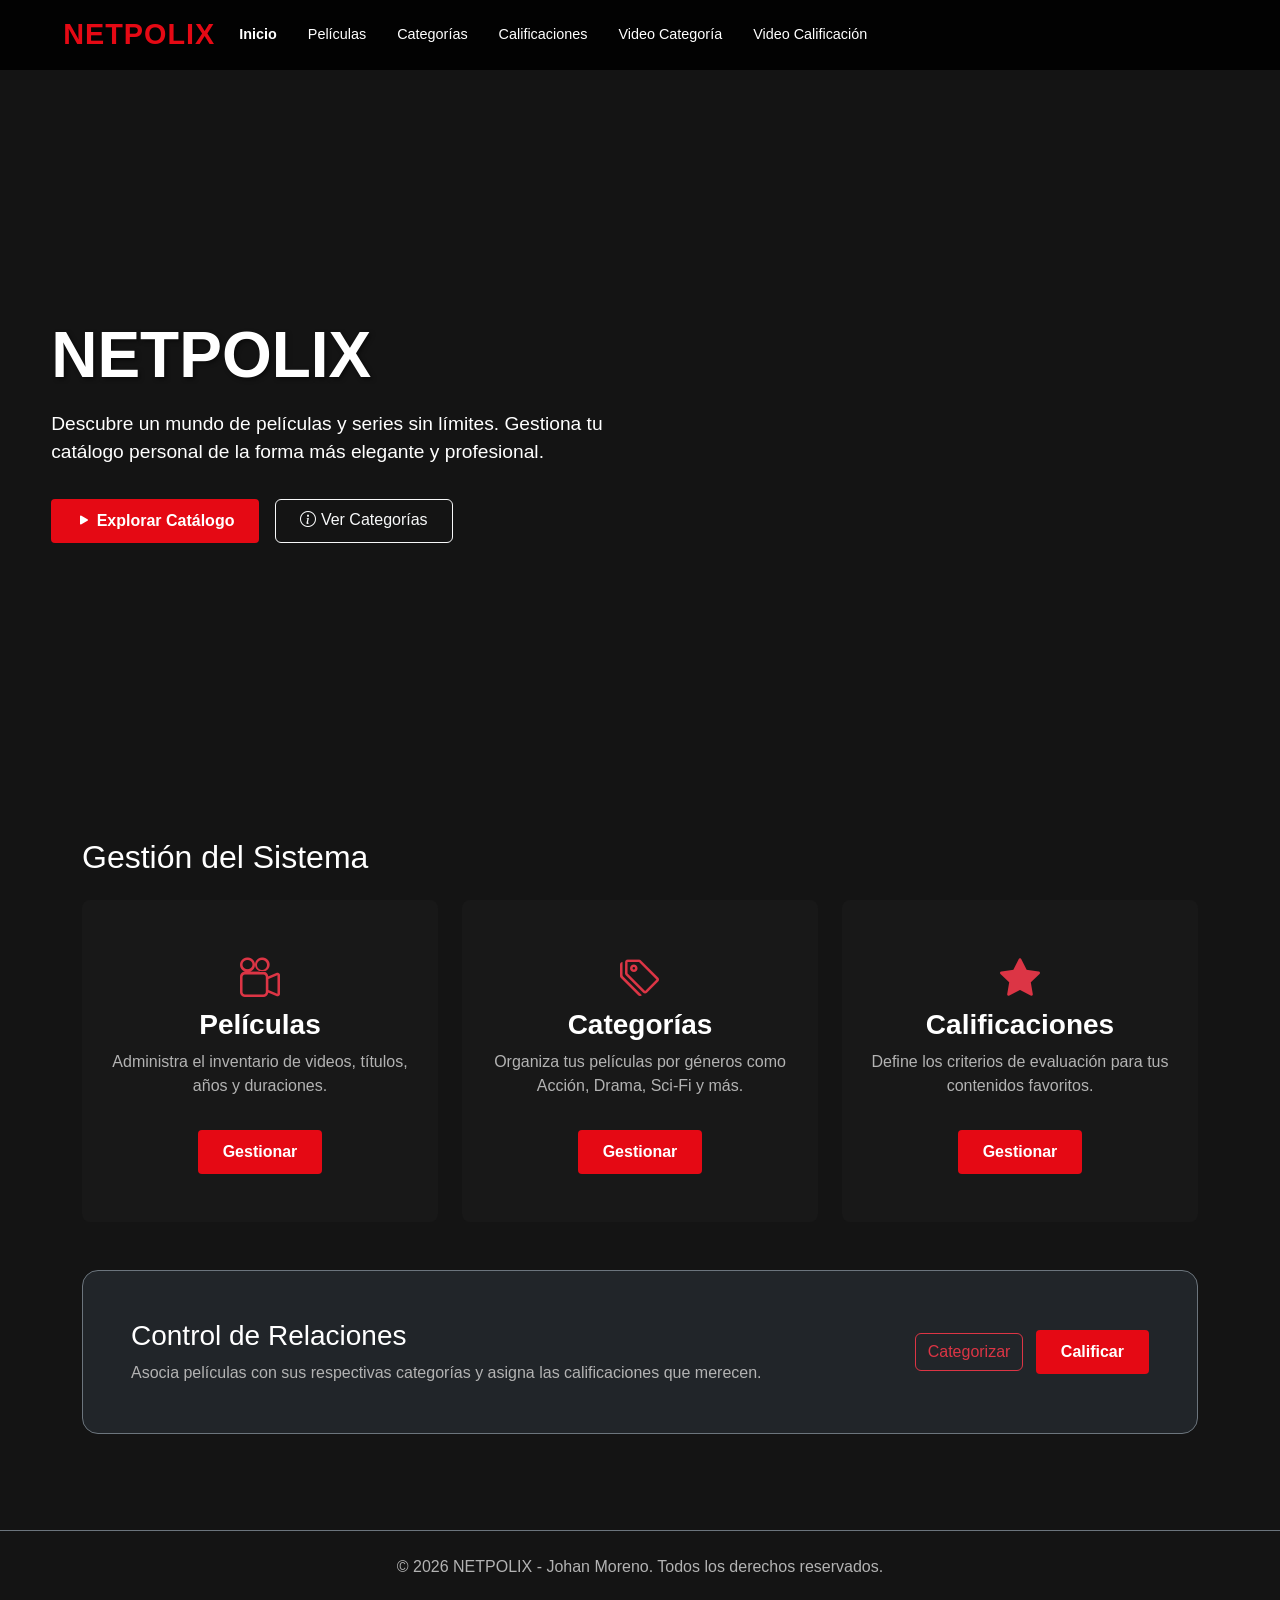
<file: index.html>
<!DOCTYPE html>
<html lang="es">

<head>
    <meta charset="UTF-8">
    <meta name="viewport" content="width=device-width, initial-scale=1.0">
    <title>Netpolix - Inicio</title>

    <!-- Bootstrap CSS -->
    <link href="https://cdn.jsdelivr.net/npm/bootstrap@5.3.7/dist/css/bootstrap.min.css" rel="stylesheet">
    <!-- Bootstrap Icons -->
    <link rel="stylesheet" href="https://cdn.jsdelivr.net/npm/bootstrap-icons@1.13.1/font/bootstrap-icons.min.css">
    <!-- Icono de la página -->
    <link rel="icon" type="image/x-icon" href="screenshots/netpolix.ico">
    <!-- Estilos personalizados -->
    <link rel="stylesheet" href="static/css/styles.css">
</head>

<body>

    <!-- MENÚ DE NAVEGACIÓN PRINCIPAL -->
    <!-- Se usa un estilo fijo en la parte superior con fondo oscuro semitransparente -->
    <nav class="navbar navbar-expand-lg navbar-dark fixed-top">
        <div class="container-fluid">
            <a class="navbar-brand fw-bold" href="index.html">NETPOLIX</a>
            <button class="navbar-toggler" type="button" data-bs-toggle="collapse" data-bs-target="#navbarNav">
                <span class="navbar-toggler-icon"></span>
            </button>
            <div class="collapse navbar-collapse" id="navbarNav">
                <ul class="navbar-nav me-auto mb-2 mb-lg-0">
                    <li class="nav-item"><a class="nav-link active" href="index.html">Inicio</a></li>
                    <li class="nav-item"><a class="nav-link" href="video.html">Películas</a></li>
                    <li class="nav-item"><a class="nav-link" href="categorias.html">Categorías</a></li>
                    <li class="nav-item"><a class="nav-link" href="calificaciones.html">Calificaciones</a></li>
                    <li class="nav-item"><a class="nav-link" href="videoCategoria.html">Video Categoría</a></li>
                    <li class="nav-item"><a class="nav-link" href="videoCalificacion.html">Video Calificación</a></li>
                </ul>
            </div>
        </div>
    </nav>

    <!-- SECCIÓN HERO (PORTADA) -->
    <!-- Esta sección da la bienvenida al usuario con un diseño impactante -->
    <header class="hero">
        <div class="hero-content">
            <h1>NETPOLIX</h1>
            <p>Descubre un mundo de películas y series sin límites. Gestiona tu catálogo personal de la forma más
                elegante y profesional.</p>
            <div class="d-flex gap-3">
                <a href="video.html" class="btn btn-netflix">
                    <i class="bi bi-play-fill"></i> Explorar Catálogo
                </a>
                <a href="categorias.html" class="btn btn-outline-light px-4 py-2">
                    <i class="bi bi-info-circle"></i> Ver Categorías
                </a>
            </div>
        </div>
    </header>

    <!-- SECCIONES DE ACCESO RÁPIDO -->
    <main class="container py-5">
        <h2 class="mb-4">Gestión del Sistema</h2>

        <div class="row g-4">
            <!-- Tarjeta de Videos -->
            <div class="col-md-4">
                <div class="card h-100">
                    <div class="card-body text-center py-5">
                        <i class="bi bi-camera-reels fs-1 text-danger mb-3"></i>
                        <h3 class="card-title">Películas</h3>
                        <p class="card-text text-muted">Administra el inventario de videos, títulos, años y duraciones.
                        </p>
                        <a href="video.html" class="btn btn-netflix mt-3">Gestionar</a>
                    </div>
                </div>
            </div>

            <!-- Tarjeta de Categorías -->
            <div class="col-md-4">
                <div class="card h-100">
                    <div class="card-body text-center py-5">
                        <i class="bi bi-tags fs-1 text-danger mb-3"></i>
                        <h3 class="card-title">Categorías</h3>
                        <p class="card-text text-muted">Organiza tus películas por géneros como Acción, Drama, Sci-Fi y
                            más.</p>
                        <a href="categorias.html" class="btn btn-netflix mt-3">Gestionar</a>
                    </div>
                </div>
            </div>

            <!-- Tarjeta de Calificaciones -->
            <div class="col-md-4">
                <div class="card h-100">
                    <div class="card-body text-center py-5">
                        <i class="bi bi-star-fill fs-1 text-danger mb-3"></i>
                        <h3 class="card-title">Calificaciones</h3>
                        <p class="card-text text-muted">Define los criterios de evaluación para tus contenidos
                            favoritos.</p>
                        <a href="calificaciones.html" class="btn btn-netflix mt-3">Gestionar</a>
                    </div>
                </div>
            </div>
        </div>

        <!-- SECCIÓN DE RELACIONES -->
        <div class="mt-5 p-5 rounded-4 bg-dark border border-secondary">
            <div class="row align-items-center">
                <div class="col-md-8">
                    <h3>Control de Relaciones</h3>
                    <p class="text-muted mb-0">Asocia películas con sus respectivas categorías y asigna las
                        calificaciones que merecen.</p>
                </div>
                <div class="col-md-4 text-md-end mt-3 mt-md-0">
                    <a href="videoCategoria.html" class="btn btn-outline-danger me-2">Categorizar</a>
                    <a href="videoCalificacion.html" class="btn btn-netflix">Calificar</a>
                </div>
            </div>
        </div>
    </main>

    <!-- PIE DE PÁGINA -->
    <footer class="py-4 mt-5 border-top border-secondary text-center text-muted">
        <p>&copy; <span id="year"></span> NETPOLIX - Johan Moreno. Todos los derechos reservados.</p>
    </footer>

    <script>
        document.getElementById('year').textContent = new Date().getFullYear();
    </script>

    <!-- Bootstrap Bundle with Popper -->
    <script src="https://cdn.jsdelivr.net/npm/bootstrap@5.3.7/dist/js/bootstrap.bundle.min.js"></script>
</body>

</html>
</file>
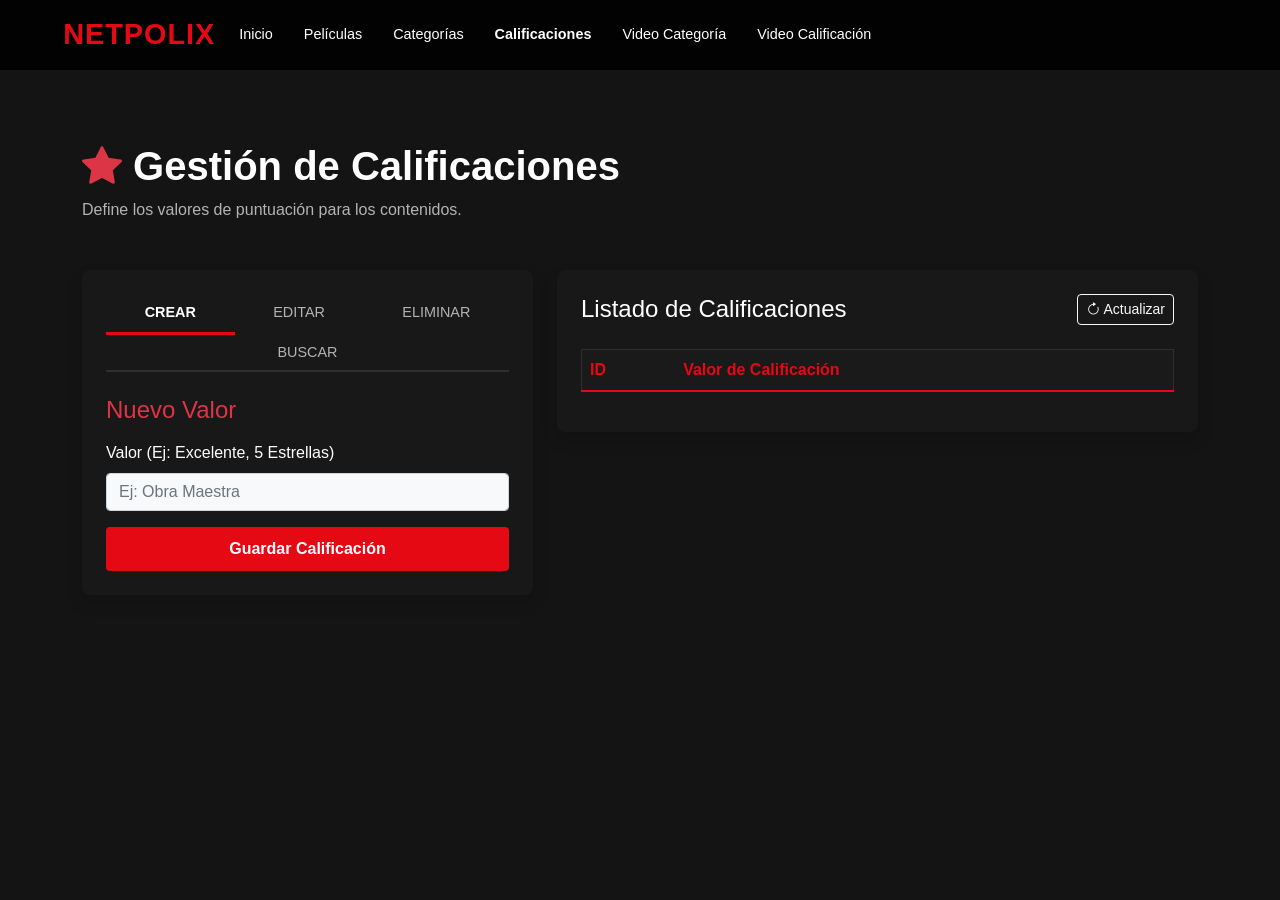
<file: calificaciones.html>
<!DOCTYPE html>
<html lang="es">

<head>
    <meta charset="UTF-8">
    <meta name="viewport" content="width=device-width, initial-scale=1.0">
    <title>Netpolix - Gestión de Calificaciones</title>

    <link href="https://cdn.jsdelivr.net/npm/bootstrap@5.3.7/dist/css/bootstrap.min.css" rel="stylesheet">
    <link rel="stylesheet" href="https://cdn.jsdelivr.net/npm/bootstrap-icons@1.13.1/font/bootstrap-icons.min.css">
    <link rel="icon" type="image/x-icon" href="screenshots/netpolix.ico">
    <link rel="stylesheet" href="static/css/styles.css">
</head>

<body>

    <!-- BARRA DE NAVEGACIÓN -->
    <nav class="navbar navbar-expand-lg navbar-dark fixed-top">
        <div class="container-fluid">
            <a class="navbar-brand fw-bold" href="index.html">NETPOLIX</a>
            <button class="navbar-toggler" type="button" data-bs-toggle="collapse" data-bs-target="#navbarNav">
                <span class="navbar-toggler-icon"></span>
            </button>
            <div class="collapse navbar-collapse" id="navbarNav">
                <ul class="navbar-nav me-auto mb-2 mb-lg-0">
                    <li class="nav-item"><a class="nav-link" href="index.html">Inicio</a></li>
                    <li class="nav-item"><a class="nav-link" href="video.html">Películas</a></li>
                    <li class="nav-item"><a class="nav-link" href="categorias.html">Categorías</a></li>
                    <li class="nav-item"><a class="nav-link active" href="calificaciones.html">Calificaciones</a></li>
                    <li class="nav-item"><a class="nav-link" href="videoCategoria.html">Video Categoría</a></li>
                    <li class="nav-item"><a class="nav-link" href="videoCalificacion.html">Video Calificación</a></li>
                </ul>
            </div>
        </div>
    </nav>

    <div class="container py-5 mt-4">

        <div class="mb-5">
            <h1 class="fw-bold text-white">
                <i class="bi bi-star-fill text-danger"></i>
                Gestión de Calificaciones
            </h1>
            <p class="text-muted">Define los valores de puntuación para los contenidos.</p>
        </div>

        <div class="row">
            <div class="col-md-5">
                <div class="card shadow border-0">
                    <div class="card-body p-4">
                        
                        <ul class="nav nav-tabs mb-4 d-flex" id="tabsCalificaciones">
                            <li class="nav-item flex-fill"><button class="nav-link active w-100" data-bs-toggle="tab" data-bs-target="#crear">CREAR</button></li>
                            <li class="nav-item flex-fill"><button class="nav-link w-100" data-bs-toggle="tab" data-bs-target="#editar">EDITAR</button></li>
                            <li class="nav-item flex-fill"><button class="nav-link w-100" data-bs-toggle="tab" data-bs-target="#eliminar">ELIMINAR</button></li>
                            <li class="nav-item flex-fill"><button class="nav-link w-100" data-bs-toggle="tab" data-bs-target="#buscar">BUSCAR</button></li>
                        </ul>

                        <div class="tab-content mt-3">
                            <div class="tab-pane fade show active" id="crear">
                                <h4 class="mb-3 text-danger">Nuevo Valor</h4>
                                <form id="formCalificacion">
                                    <div class="mb-3">
                                        <label class="form-label">Valor (Ej: Excelente, 5 Estrellas)</label>
                                        <input type="text" id="valor" class="form-control" placeholder="Ej: Obra Maestra" required>
                                    </div>
                                    <button class="btn btn-netflix w-100">Guardar Calificación</button>
                                </form>
                            </div>

                            <div class="tab-pane fade" id="editar">
                                <h4 class="mb-3 text-warning">Editar Valor</h4>
                                <form id="formEditarCalificacion">
                                    <div class="mb-3">
                                        <label class="form-label">ID</label>
                                        <input type="number" id="editar_id" class="form-control" placeholder="Ej: 1" required>
                                    </div>
                                    <div class="mb-3">
                                        <label class="form-label">Nuevo Valor</label>
                                        <input type="text" id="editar_valor" class="form-control" placeholder="Ej: 5 Estrellas (Excelente)" required>
                                    </div>
                                    <button class="btn btn-warning w-100 py-2 text-dark fw-bold">Actualizar</button>
                                </form>
                            </div>

                            <div class="tab-pane fade" id="eliminar">
                                <h4 class="mb-3 text-danger">Borrar Registro</h4>
                                <form id="formEliminarCalificacion">
                                    <div class="mb-3">
                                        <label class="form-label">ID de la calificación</label>
                                        <input type="number" id="eliminar_id" class="form-control" placeholder="Ej: 4" required>
                                    </div>
                                    <button class="btn btn-danger w-100">Eliminar</button>
                                </form>
                            </div>

                            <div class="tab-pane fade" id="buscar">
                                <h4 class="mb-3">Buscador</h4>
                                <div class="mb-3">
                                    <input type="text" id="inputBuscar" class="form-control" placeholder="Buscar valor..." onkeyup="buscarCalificaciones()">
                                </div>
                            </div>
                        </div>
                    </div>
                </div>
            </div>

            <div class="col-md-7 mt-4 mt-md-0">
                <div class="card shadow border-0">
                    <div class="card-body p-4">
                        <div class="d-flex justify-content-between align-items-center mb-4">
                            <h4 class="mb-0 text-white">Listado de Calificaciones</h4>
                            <button class="btn btn-outline-light btn-sm" onclick="obtenerCalificaciones()">
                                <i class="bi bi-arrow-clockwise"></i> Actualizar
                            </button>
                        </div>

                        <div class="table-responsive">
                            <table class="table table-hover align-middle">
                                <thead>
                                    <tr>
                                        <th>ID</th>
                                        <th>Valor de Calificación</th>
                                    </tr>
                                </thead>
                                <tbody id="tablaCalificaciones">
                                    <!-- Cargado por JS -->
                                </tbody>
                            </table>
                        </div>
                    </div>
                </div>
            </div>
        </div>
    </div>

    <script src="static/js/calificaciones.js"></script>
    <script src="https://cdn.jsdelivr.net/npm/bootstrap@5.3.7/dist/js/bootstrap.bundle.min.js"></script>
</body>

</html>
</file>
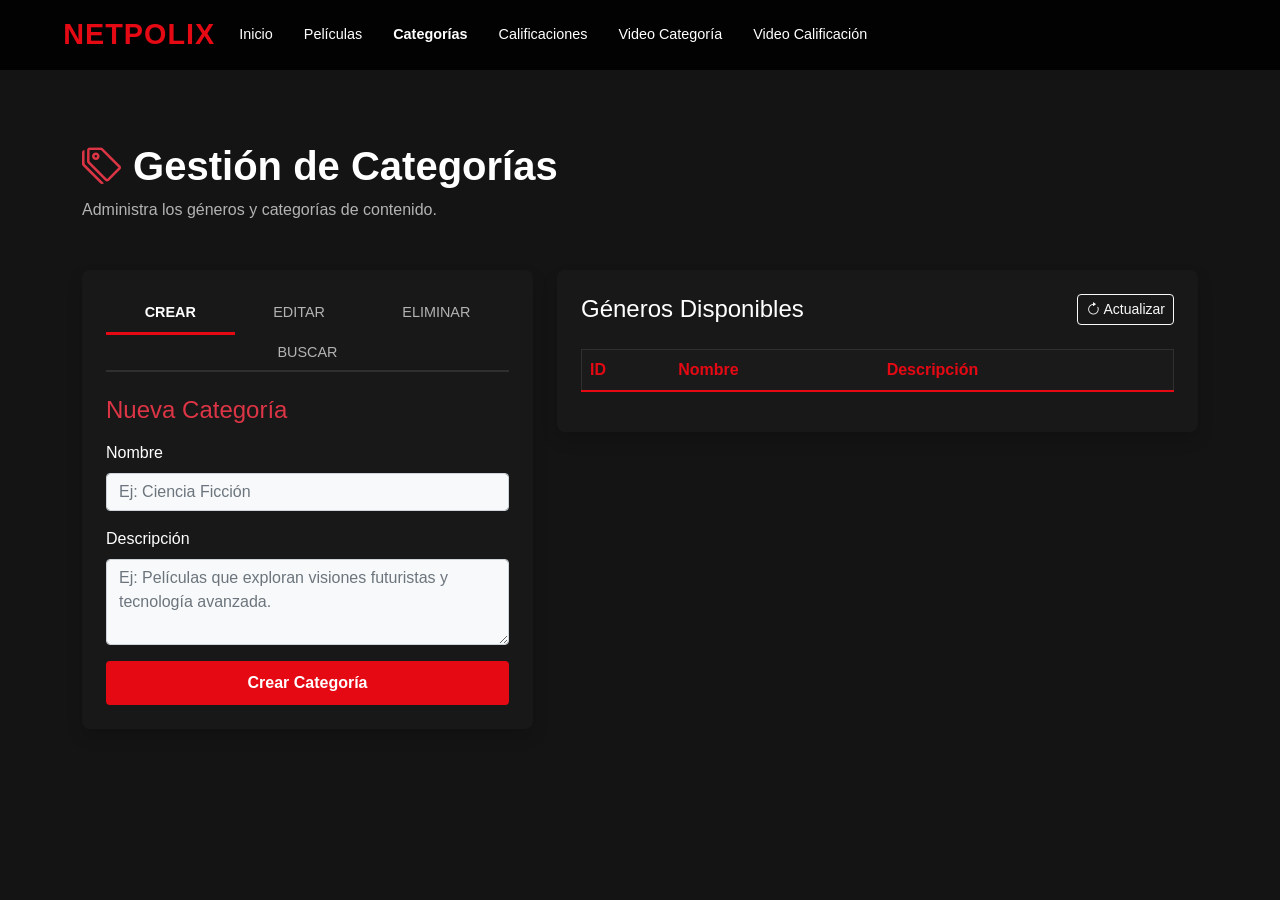
<file: categorias.html>
<!DOCTYPE html>
<html lang="es">

<head>
    <meta charset="UTF-8">
    <meta name="viewport" content="width=device-width, initial-scale=1.0">
    <title>Netpolix - Gestión de Categorías</title>

    <!-- Bootstrap CSS -->
    <link href="https://cdn.jsdelivr.net/npm/bootstrap@5.3.7/dist/css/bootstrap.min.css" rel="stylesheet">
    <!-- Bootstrap Icons -->
    <link rel="stylesheet" href="https://cdn.jsdelivr.net/npm/bootstrap-icons@1.13.1/font/bootstrap-icons.min.css">
    <!-- Icono -->
    <link rel="icon" type="image/x-icon" href="screenshots/netpolix.ico">
    <!-- CSS Estilo Netflix -->
    <link rel="stylesheet" href="static/css/styles.css">
</head>

<body>

    <!-- BARRA DE NAVEGACIÓN -->
    <nav class="navbar navbar-expand-lg navbar-dark fixed-top">
        <div class="container-fluid">
            <a class="navbar-brand fw-bold" href="index.html">NETPOLIX</a>
            <button class="navbar-toggler" type="button" data-bs-toggle="collapse" data-bs-target="#navbarNav">
                <span class="navbar-toggler-icon"></span>
            </button>
            <div class="collapse navbar-collapse" id="navbarNav">
                <ul class="navbar-nav me-auto mb-2 mb-lg-0">
                    <li class="nav-item"><a class="nav-link" href="index.html">Inicio</a></li>
                    <li class="nav-item"><a class="nav-link" href="video.html">Películas</a></li>
                    <li class="nav-item"><a class="nav-link active" href="categorias.html">Categorías</a></li>
                    <li class="nav-item"><a class="nav-link" href="calificaciones.html">Calificaciones</a></li>
                    <li class="nav-item"><a class="nav-link" href="videoCategoria.html">Video Categoría</a></li>
                    <li class="nav-item"><a class="nav-link" href="videoCalificacion.html">Video Calificación</a></li>
                </ul>
            </div>
        </div>
    </nav>

    <div class="container py-5 mt-4">

        <!-- TÍTULO -->
        <div class="mb-5">
            <h1 class="fw-bold text-white">
                <i class="bi bi-tags text-danger"></i>
                Gestión de Categorías
            </h1>
            <p class="text-muted">Administra los géneros y categorías de contenido.</p>
        </div>

        <div class="row">
            <!-- PANEL DE CONTROL (Izquierda) -->
            <div class="col-md-5">
                <div class="card shadow border-0">
                    <div class="card-body p-4">
                        
                        <ul class="nav nav-tabs mb-4 d-flex" id="tabsCategorias">
                            <li class="nav-item flex-fill"><button class="nav-link active w-100" data-bs-toggle="tab" data-bs-target="#crear">CREAR</button></li>
                            <li class="nav-item flex-fill"><button class="nav-link w-100" data-bs-toggle="tab" data-bs-target="#editar">EDITAR</button></li>
                            <li class="nav-item flex-fill"><button class="nav-link w-100" data-bs-toggle="tab" data-bs-target="#eliminar">ELIMINAR</button></li>
                            <li class="nav-item flex-fill"><button class="nav-link w-100" data-bs-toggle="tab" data-bs-target="#buscar">BUSCAR</button></li>
                        </ul>

                        <div class="tab-content mt-3">
                            <!-- CREAR -->
                            <div class="tab-pane fade show active" id="crear">
                                <h4 class="mb-3 text-danger">Nueva Categoría</h4>
                                <form id="formCategoria">
                                    <div class="mb-3">
                                        <label class="form-label">Nombre</label>
                                        <input type="text" id="nombre" class="form-control" placeholder="Ej: Ciencia Ficción" required>
                                    </div>
                                    <div class="mb-3">
                                        <label class="form-label">Descripción</label>
                                        <textarea id="descripcion" class="form-control" rows="3" placeholder="Ej: Películas que exploran visiones futuristas y tecnología avanzada." required></textarea>
                                    </div>
                                    <button class="btn btn-netflix w-100">Crear Categoría</button>
                                </form>
                            </div>

                            <!-- EDITAR -->
                            <div class="tab-pane fade" id="editar">
                                <h4 class="mb-3 text-warning">Modificar Categoría</h4>
                                <form id="formEditarCategoria">
                                    <div class="mb-3">
                                        <label class="form-label">ID</label>
                                        <input type="number" id="editar_id" class="form-control" placeholder="Ej: 2" required>
                                    </div>
                                    <div class="mb-3">
                                        <label class="form-label">Nuevo Nombre</label>
                                        <input type="text" id="editar_nombre" class="form-control" placeholder="Ej: Acción y Suspenso" required>
                                    </div>
                                    <div class="mb-3">
                                        <label class="form-label">Nueva Descripción</label>
                                        <textarea id="editar_descripcion" class="form-control" rows="3" placeholder="Ej: Películas con alto contenido de adrenalina..." required></textarea>
                                    </div>
                                    <button class="btn btn-warning w-100 py-2 text-dark fw-bold">Actualizar</button>
                                </form>
                            </div>

                            <!-- ELIMINAR -->
                            <div class="tab-pane fade" id="eliminar">
                                <h4 class="mb-3 text-danger">Borrar Categoría</h4>
                                <form id="formEliminarCategoria">
                                    <div class="mb-3">
                                        <label class="form-label">ID de la categoría</label>
                                        <input type="number" id="eliminar_id" class="form-control" placeholder="Ej: 3" required>
                                    </div>
                                    <button class="btn btn-danger w-100">Eliminar Registro</button>
                                </form>
                            </div>

                            <!-- BUSCAR -->
                            <div class="tab-pane fade" id="buscar">
                                <h4 class="mb-3">Filtro Rápido</h4>
                                <div class="mb-3">
                                    <input type="text" id="inputBuscar" class="form-control" placeholder="Nombre de categoría..." onkeyup="buscarCategorias()">
                                </div>
                            </div>
                        </div>
                    </div>
                </div>
            </div>

            <!-- TABLA (Derecha) -->
            <div class="col-md-7 mt-4 mt-md-0">
                <div class="card shadow border-0">
                    <div class="card-body p-4">
                        <div class="d-flex justify-content-between align-items-center mb-4">
                            <h4 class="mb-0 text-white">Géneros Disponibles</h4>
                            <button class="btn btn-outline-light btn-sm" onclick="obtenerCategorias()">
                                <i class="bi bi-arrow-clockwise"></i> Actualizar
                            </button>
                        </div>

                        <div class="table-responsive">
                            <table class="table table-hover align-middle">
                                <thead>
                                    <tr>
                                        <th>ID</th>
                                        <th>Nombre</th>
                                        <th>Descripción</th>
                                    </tr>
                                </thead>
                                <tbody id="tablaCategorias">
                                    <!-- Cargado por JS -->
                                </tbody>
                            </table>
                        </div>
                    </div>
                </div>
            </div>
        </div>
    </div>

    <script src="static/js/categorias.js"></script>
    <script src="https://cdn.jsdelivr.net/npm/bootstrap@5.3.7/dist/js/bootstrap.bundle.min.js"></script>
</body>

</html>
</file>
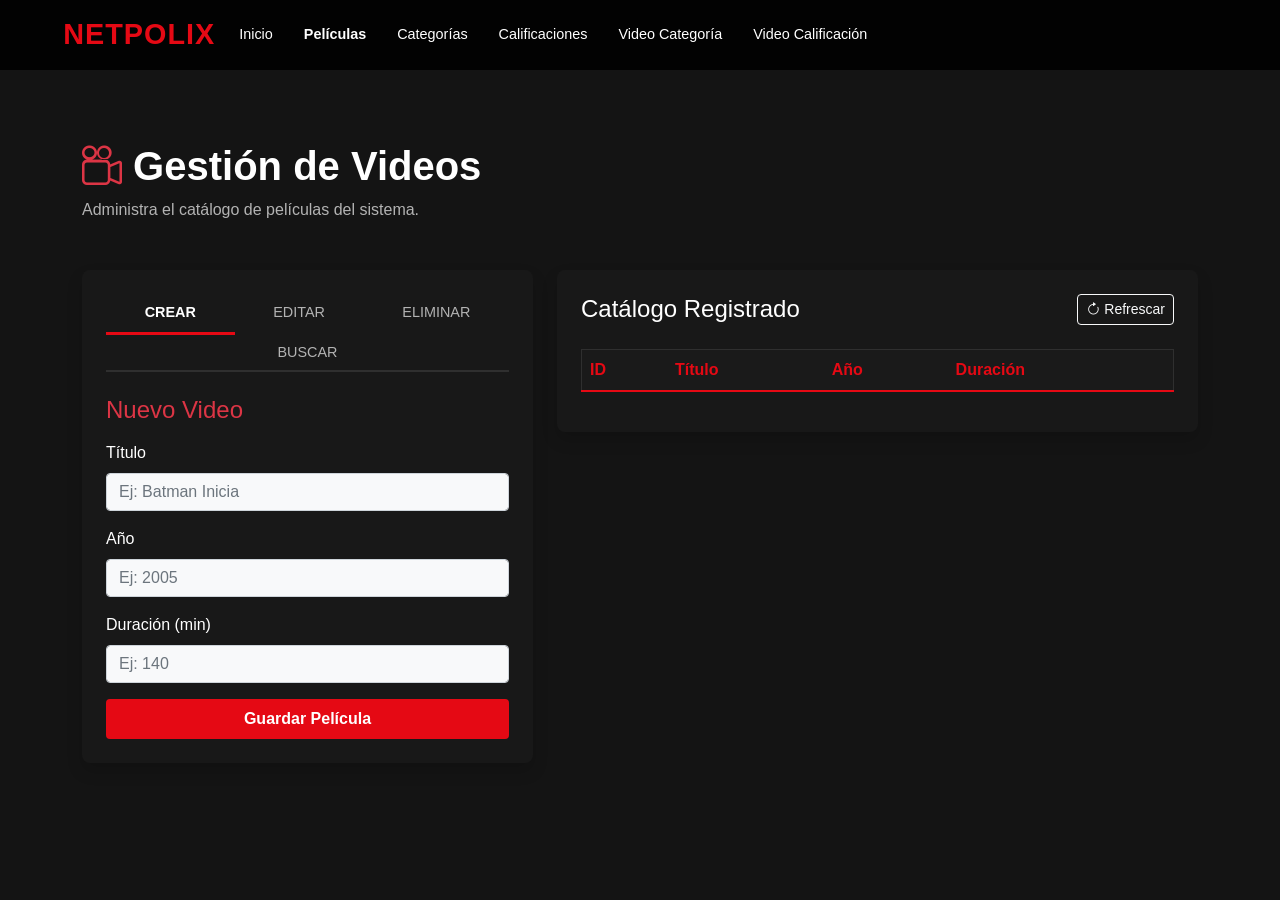
<file: video.html>
<!DOCTYPE html>
<html lang="es">

<head>
    <meta charset="UTF-8">
    <meta name="viewport" content="width=device-width, initial-scale=1.0">
    <title>Netpolix - Gestión de Videos</title>

    <!-- Bootstrap CSS -->
    <link href="https://cdn.jsdelivr.net/npm/bootstrap@5.3.7/dist/css/bootstrap.min.css" rel="stylesheet">
    <!-- Bootstrap Icons -->
    <link rel="stylesheet" href="https://cdn.jsdelivr.net/npm/bootstrap-icons@1.13.1/font/bootstrap-icons.min.css">
    <!-- Icono -->
    <link rel="icon" type="image/x-icon" href="screenshots/netpolix.ico">
    <!-- CSS Personalizado con estilo Netflix -->
    <link rel="stylesheet" href="static/css/styles.css">
</head>

<body>

    <!-- BARRA DE NAVEGACIÓN -->
    <nav class="navbar navbar-expand-lg navbar-dark fixed-top">
        <div class="container-fluid">
            <a class="navbar-brand fw-bold" href="index.html">NETPOLIX</a>
            <button class="navbar-toggler" type="button" data-bs-toggle="collapse" data-bs-target="#navbarNav">
                <span class="navbar-toggler-icon"></span>
            </button>
            <div class="collapse navbar-collapse" id="navbarNav">
                <ul class="navbar-nav me-auto mb-2 mb-lg-0">
                    <li class="nav-item"><a class="nav-link" href="index.html">Inicio</a></li>
                    <li class="nav-item"><a class="nav-link active" href="video.html">Películas</a></li>
                    <li class="nav-item"><a class="nav-link" href="categorias.html">Categorías</a></li>
                    <li class="nav-item"><a class="nav-link" href="calificaciones.html">Calificaciones</a></li>
                    <li class="nav-item"><a class="nav-link" href="videoCategoria.html">Video Categoría</a></li>
                    <li class="nav-item"><a class="nav-link" href="videoCalificacion.html">Video Calificación</a></li>
                </ul>
            </div>
        </div>
    </nav>

    <div class="container py-5 mt-4">

        <!-- TÍTULO DE LA SECCIÓN -->
        <div class="mb-5">
            <h1 class="fw-bold text-white">
                <i class="bi bi-camera-reels text-danger"></i>
                Gestión de Videos
            </h1>
            <p class="text-muted">Administra el catálogo de películas del sistema.</p>
        </div>

        <div class="row">
            <!-- PANEL DE OPERACIONES (Izquierda) -->
            <div class="col-md-5">
                <div class="card shadow border-0">
                    <div class="card-body p-4">
                        
                        <!-- Pestañas de Navegación del Formulario -->
                        <ul class="nav nav-tabs mb-4 d-flex" id="tabsOperaciones">
                            <li class="nav-item flex-fill"><button class="nav-link active w-100" data-bs-toggle="tab" data-bs-target="#crear">CREAR</button></li>
                            <li class="nav-item flex-fill"><button class="nav-link w-100" data-bs-toggle="tab" data-bs-target="#editar">EDITAR</button></li>
                            <li class="nav-item flex-fill"><button class="nav-link w-100" data-bs-toggle="tab" data-bs-target="#eliminar">ELIMINAR</button></li>
                            <li class="nav-item flex-fill"><button class="nav-link w-100" data-bs-toggle="tab" data-bs-target="#buscar">BUSCAR</button></li>
                        </ul>

                        <div class="tab-content mt-3">
                            <!-- Formulario para CREAR -->
                            <div class="tab-pane fade show active" id="crear">
                                <h4 class="mb-3 text-danger">Nuevo Video</h4>
                                <form id="formCategoria"> <!-- Mantengo ID original para no romper JS -->
                                    <div class="mb-3">
                                        <label class="form-label">Título</label>
                                        <input type="text" id="titulo" class="form-control" placeholder="Ej: Batman Inicia" required>
                                    </div>
                                    <div class="mb-3">
                                        <label class="form-label">Año</label>
                                        <input type="number" id="anio" class="form-control" placeholder="Ej: 2005" required>
                                    </div>
                                    <div class="mb-3">
                                        <label class="form-label">Duración (min)</label>
                                        <input type="number" id="duracion" class="form-control" placeholder="Ej: 140" required>
                                    </div>
                                    <button class="btn btn-netflix w-100 py-2">Guardar Película</button>
                                </form>
                            </div>

                            <!-- Formulario para EDITAR -->
                            <div class="tab-pane fade" id="editar">
                                <h4 class="mb-3 text-warning">Editar Película</h4>
                                <form id="formEditarVideo">
                                    <div class="mb-3">
                                        <label class="form-label">ID del Video</label>
                                        <input type="number" id="editar_id" class="form-control" placeholder="Ej: 1" required>
                                    </div>
                                    <div class="mb-3">
                                        <label class="form-label">Nuevo Título</label>
                                        <input type="text" id="editar_titulo" class="form-control" placeholder="Ej: Batman: El Caballero de la Noche" required>
                                    </div>
                                    <div class="mb-3">
                                        <label class="form-label">Año</label>
                                        <input type="number" id="editar_anio" class="form-control" placeholder="Ej: 2008" required>
                                    </div>
                                    <div class="mb-3">
                                        <label class="form-label">Duración</label>
                                        <input type="number" id="editar_duracion" class="form-control" placeholder="Ej: 152" required>
                                    </div>
                                    <button class="btn btn-warning w-100 py-2 text-dark fw-bold">Actualizar</button>
                                </form>
                            </div>

                            <!-- Formulario para ELIMINAR -->
                            <div class="tab-pane fade" id="eliminar">
                                <h4 class="mb-3 text-danger">Eliminar Registro</h4>
                                <form id="formEliminarVideo">
                                    <div class="mb-3">
                                        <label class="form-label">ID del Video a eliminar</label>
                                        <input type="number" id="eliminar_id" class="form-control" placeholder="Ej: 5" required>
                                    </div>
                                    <button class="btn btn-danger w-100 py-2">Eliminar Definitivamente</button>
                                </form>
                            </div>

                            <!-- Herramienta de BUSCAR -->
                            <div class="tab-pane fade" id="buscar">
                                <h4 class="mb-3">Filtrar Catálogo</h4>
                                <div class="mb-3">
                                    <input type="text" id="inputBuscar" class="form-control" placeholder="Escribe título o año..." onkeyup="buscarVideos()">
                                </div>
                            </div>
                        </div>
                    </div>
                </div>
            </div>

            <!-- TABLA DE RESULTADOS (Derecha) -->
            <div class="col-md-7 mt-4 mt-md-0">
                <div class="card shadow border-0">
                    <div class="card-body p-4">
                        <div class="d-flex justify-content-between align-items-center mb-4">
                            <h4 class="mb-0 text-white">Catálogo Registrado</h4>
                            <button class="btn btn-outline-light btn-sm" onclick="obtenerVideos()">
                                <i class="bi bi-arrow-clockwise"></i> Refrescar
                            </button>
                        </div>

                        <div class="table-responsive">
                            <table class="table table-hover align-middle">
                                <thead>
                                    <tr>
                                        <th>ID</th>
                                        <th>Título</th>
                                        <th>Año</th>
                                        <th>Duración</th>
                                    </tr>
                                </thead>
                                <tbody id="tablaVideos">
                                    <!-- Cargado por JS -->
                                </tbody>
                            </table>
                        </div>
                    </div>
                </div>
            </div>
        </div>
    </div>

    <!-- Scripts de Lógica -->
    <script src="static/js/video.js"></script>
    <script src="https://cdn.jsdelivr.net/npm/bootstrap@5.3.7/dist/js/bootstrap.bundle.min.js"></script>

</body>

</html>
</file>
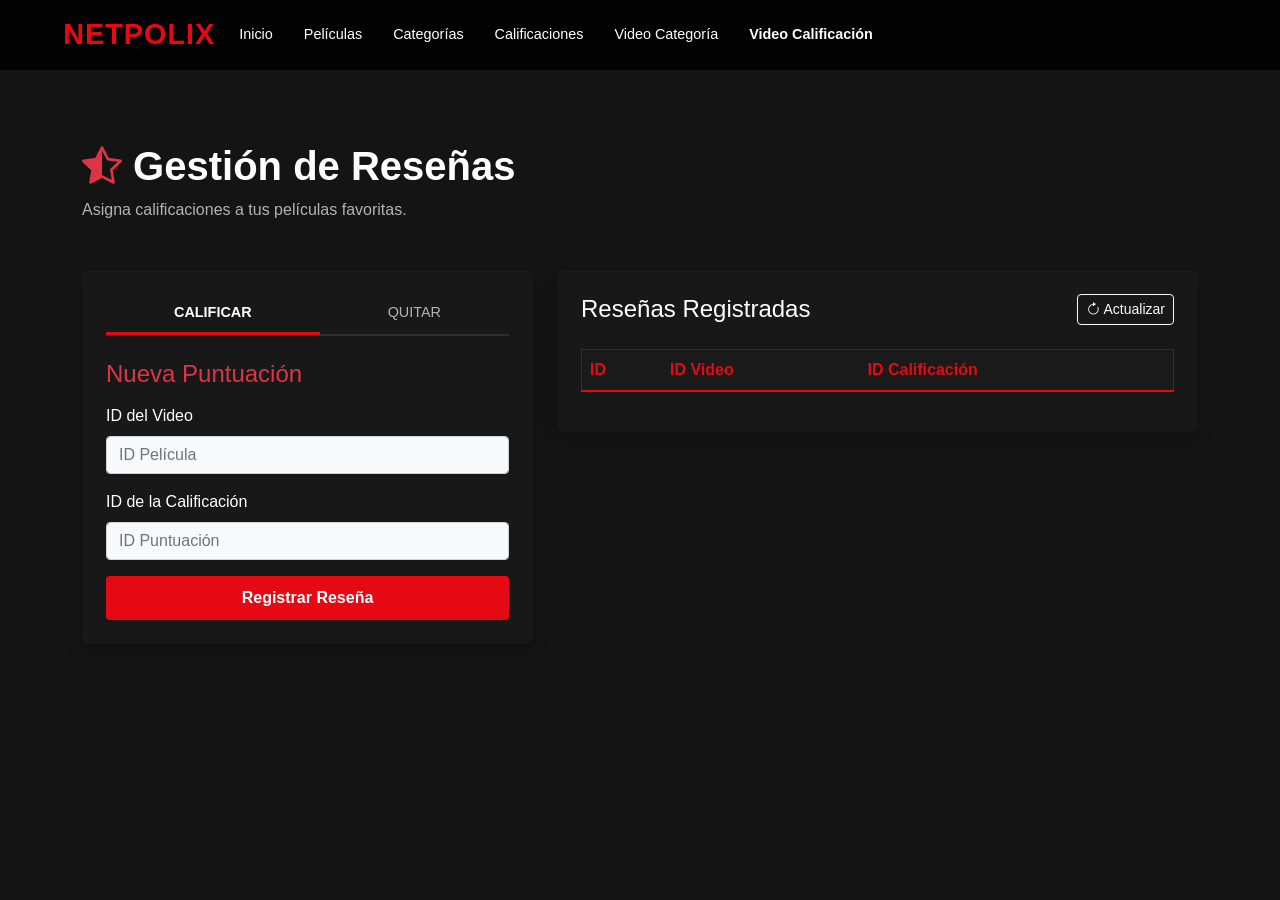
<file: videoCalificacion.html>
<!DOCTYPE html>
<html lang="es">

<head>
    <meta charset="UTF-8">
    <meta name="viewport" content="width=device-width, initial-scale=1.0">
    <title>Netpolix - Reseñas de Videos</title>

    <link href="https://cdn.jsdelivr.net/npm/bootstrap@5.3.7/dist/css/bootstrap.min.css" rel="stylesheet">
    <link rel="stylesheet" href="https://cdn.jsdelivr.net/npm/bootstrap-icons@1.13.1/font/bootstrap-icons.min.css">
    <link rel="icon" type="image/x-icon" href="screenshots/netpolix.ico">
    <link rel="stylesheet" href="static/css/styles.css">
</head>

<body>

    <nav class="navbar navbar-expand-lg navbar-dark fixed-top">
        <div class="container-fluid">
            <a class="navbar-brand fw-bold" href="index.html">NETPOLIX</a>
            <button class="navbar-toggler" type="button" data-bs-toggle="collapse" data-bs-target="#navbarNav">
                <span class="navbar-toggler-icon"></span>
            </button>
            <div class="collapse navbar-collapse" id="navbarNav">
                <ul class="navbar-nav me-auto mb-2 mb-lg-0">
                    <li class="nav-item"><a class="nav-link" href="index.html">Inicio</a></li>
                    <li class="nav-item"><a class="nav-link" href="video.html">Películas</a></li>
                    <li class="nav-item"><a class="nav-link" href="categorias.html">Categorías</a></li>
                    <li class="nav-item"><a class="nav-link" href="calificaciones.html">Calificaciones</a></li>
                    <li class="nav-item"><a class="nav-link" href="videoCategoria.html">Video Categoría</a></li>
                    <li class="nav-item"><a class="nav-link active" href="videoCalificacion.html">Video Calificación</a></li>
                </ul>
            </div>
        </div>
    </nav>

    <div class="container py-5 mt-4">

        <div class="mb-5">
            <h1 class="fw-bold text-white">
                <i class="bi bi-star-half text-danger"></i>
                Gestión de Reseñas
            </h1>
            <p class="text-muted">Asigna calificaciones a tus películas favoritas.</p>
        </div>

        <div class="row">
            <div class="col-md-5">
                <div class="card shadow border-0">
                    <div class="card-body p-4">
                        
                        <ul class="nav nav-tabs mb-4 d-flex" id="tabsReseñas">
                            <li class="nav-item flex-fill"><button class="nav-link active w-100" data-bs-toggle="tab" data-bs-target="#crear">CALIFICAR</button></li>
                            <li class="nav-item flex-fill"><button class="nav-link w-100" data-bs-toggle="tab" data-bs-target="#eliminar">QUITAR</button></li>
                        </ul>

                        <div class="tab-content mt-3">
                            <div class="tab-pane fade show active" id="crear">
                                <h4 class="mb-3 text-danger">Nueva Puntuación</h4>
                                <form id="formVideoCalificacion">
                                    <div class="mb-3">
                                        <label class="form-label">ID del Video</label>
                                        <input type="number" id="video_id" class="form-control" placeholder="ID Película" required>
                                    </div>
                                    <div class="mb-3">
                                        <label class="form-label">ID de la Calificación</label>
                                        <input type="number" id="calificacion_id" class="form-control" placeholder="ID Puntuación" required>
                                    </div>
                                    <button class="btn btn-netflix w-100">Registrar Reseña</button>
                                </form>
                            </div>

                            <div class="tab-pane fade" id="eliminar">
                                <h4 class="mb-3 text-danger">Eliminar Reseña</h4>
                                <form id="formEliminarVideoCalificacion">
                                    <div class="mb-3">
                                        <label class="form-label">ID del registro</label>
                                        <input type="number" id="eliminar_id" class="form-control" placeholder="Ej: 1" required>
                                    </div>
                                    <button class="btn btn-danger w-100">Borrar</button>
                                </form>
                            </div>
                        </div>
                    </div>
                </div>
            </div>

            <div class="col-md-7 mt-4 mt-md-0">
                <div class="card shadow border-0">
                    <div class="card-body p-4">
                        <div class="d-flex justify-content-between align-items-center mb-4">
                            <h4 class="mb-0 text-white">Reseñas Registradas</h4>
                            <button class="btn btn-outline-light btn-sm" onclick="obtenerVideoCalificacion()">
                                <i class="bi bi-arrow-clockwise"></i> Actualizar
                            </button>
                        </div>

                        <div class="table-responsive">
                            <table class="table table-hover align-middle">
                                <thead>
                                    <tr>
                                        <th>ID</th>
                                        <th>ID Video</th>
                                        <th>ID Calificación</th>
                                    </tr>
                                </thead>
                                <tbody id="tablaVideoCalificacion">
                                    <!-- Cargado por JS -->
                                </tbody>
                            </table>
                        </div>
                    </div>
                </div>
            </div>
        </div>
    </div>

    <script src="static/js/videoCalificacion.js"></script>
    <script src="https://cdn.jsdelivr.net/npm/bootstrap@5.3.7/dist/js/bootstrap.bundle.min.js"></script>
</body>

</html>
</file>
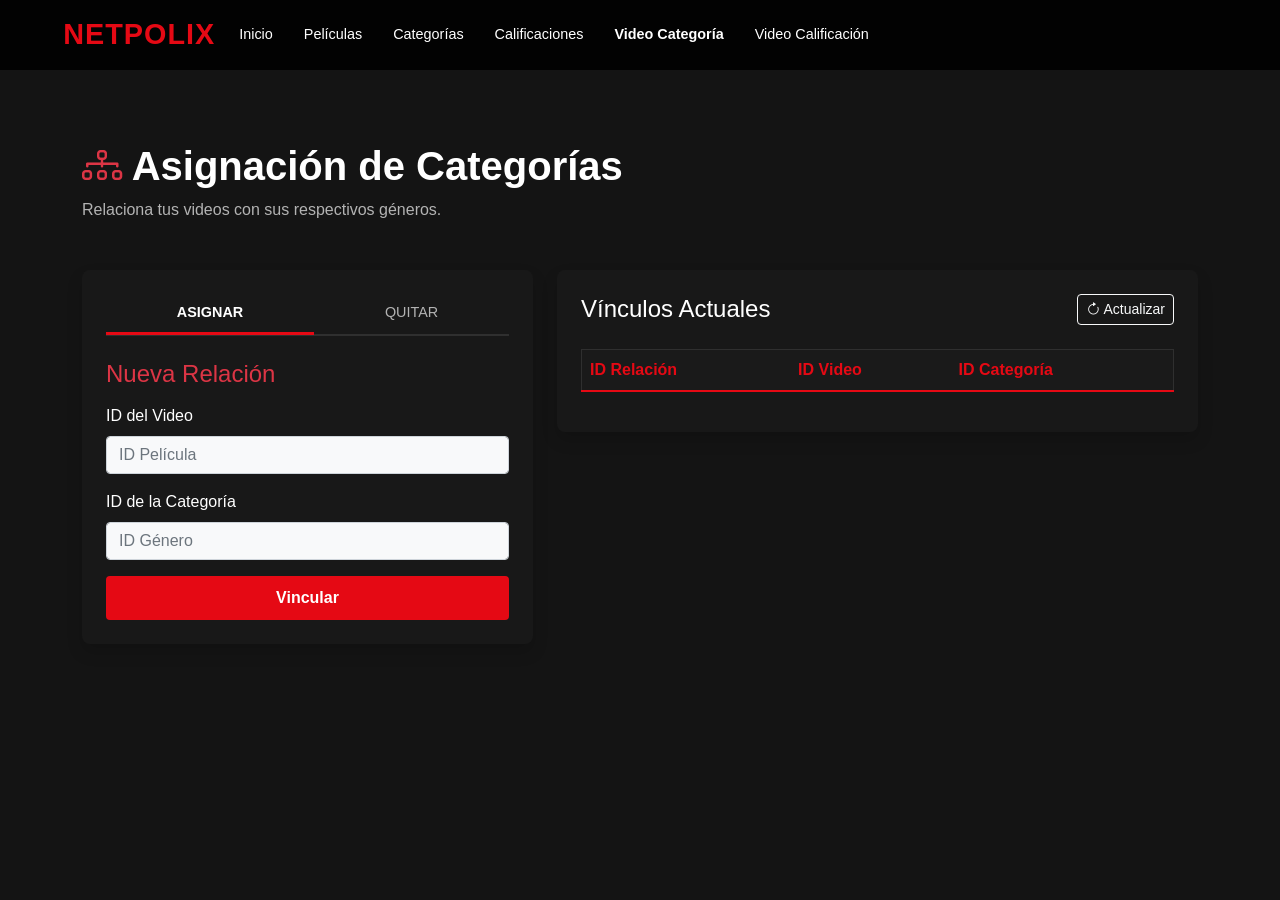
<file: videoCategoria.html>
<!DOCTYPE html>
<html lang="es">

<head>
    <meta charset="UTF-8">
    <meta name="viewport" content="width=device-width, initial-scale=1.0">
    <title>Netpolix - Relación Video/Categoría</title>

    <link href="https://cdn.jsdelivr.net/npm/bootstrap@5.3.7/dist/css/bootstrap.min.css" rel="stylesheet">
    <link rel="stylesheet" href="https://cdn.jsdelivr.net/npm/bootstrap-icons@1.13.1/font/bootstrap-icons.min.css">
    <link rel="icon" type="image/x-icon" href="screenshots/netpolix.ico">
    <link rel="stylesheet" href="static/css/styles.css">
</head>

<body>

    <nav class="navbar navbar-expand-lg navbar-dark fixed-top">
        <div class="container-fluid">
            <a class="navbar-brand fw-bold" href="index.html">NETPOLIX</a>
            <button class="navbar-toggler" type="button" data-bs-toggle="collapse" data-bs-target="#navbarNav">
                <span class="navbar-toggler-icon"></span>
            </button>
            <div class="collapse navbar-collapse" id="navbarNav">
                <ul class="navbar-nav me-auto mb-2 mb-lg-0">
                    <li class="nav-item"><a class="nav-link" href="index.html">Inicio</a></li>
                    <li class="nav-item"><a class="nav-link" href="video.html">Películas</a></li>
                    <li class="nav-item"><a class="nav-link" href="categorias.html">Categorías</a></li>
                    <li class="nav-item"><a class="nav-link" href="calificaciones.html">Calificaciones</a></li>
                    <li class="nav-item"><a class="nav-link active" href="videoCategoria.html">Video Categoría</a></li>
                    <li class="nav-item"><a class="nav-link" href="videoCalificacion.html">Video Calificación</a></li>
                </ul>
            </div>
        </div>
    </nav>

    <div class="container py-5 mt-4">

        <div class="mb-5">
            <h1 class="fw-bold text-white">
                <i class="bi bi-diagram-3 text-danger"></i>
                Asignación de Categorías
            </h1>
            <p class="text-muted">Relaciona tus videos con sus respectivos géneros.</p>
        </div>

        <div class="row">
            <div class="col-md-5">
                <div class="card shadow border-0">
                    <div class="card-body p-4">
                        
                        <ul class="nav nav-tabs mb-4 d-flex" id="tabsRelaciones">
                            <li class="nav-item flex-fill"><button class="nav-link active w-100" data-bs-toggle="tab" data-bs-target="#crear">ASIGNAR</button></li>
                            <li class="nav-item flex-fill"><button class="nav-link w-100" data-bs-toggle="tab" data-bs-target="#eliminar">QUITAR</button></li>
                        </ul>

                        <div class="tab-content mt-3">
                            <div class="tab-pane fade show active" id="crear">
                                <h4 class="mb-3 text-danger">Nueva Relación</h4>
                                <form id="formVideoCategoria">
                                    <div class="mb-3">
                                        <label class="form-label">ID del Video</label>
                                        <input type="number" id="video_id" class="form-control" placeholder="ID Película" required>
                                    </div>
                                    <div class="mb-3">
                                        <label class="form-label">ID de la Categoría</label>
                                        <input type="number" id="categoria_id" class="form-control" placeholder="ID Género" required>
                                    </div>
                                    <button class="btn btn-netflix w-100">Vincular</button>
                                </form>
                            </div>

                            <div class="tab-pane fade" id="eliminar">
                                <h4 class="mb-3 text-danger">Eliminar Relación</h4>
                                <form id="formEliminarRelacion">
                                    <div class="mb-3">
                                        <label class="form-label">ID de la relación</label>
                                        <input type="number" id="eliminar_id" class="form-control" placeholder="Ej: 1" required>
                                    </div>
                                    <button class="btn btn-danger w-100">Desvincular</button>
                                </form>
                            </div>
                        </div>
                    </div>
                </div>
            </div>

            <div class="col-md-7 mt-4 mt-md-0">
                <div class="card shadow border-0">
                    <div class="card-body p-4">
                        <div class="d-flex justify-content-between align-items-center mb-4">
                            <h4 class="mb-0 text-white">Vínculos Actuales</h4>
                            <button class="btn btn-outline-light btn-sm" onclick="obtenerVideoCategoria()">
                                <i class="bi bi-arrow-clockwise"></i> Actualizar
                            </button>
                        </div>

                        <div class="table-responsive">
                            <table class="table table-hover align-middle">
                                <thead>
                                    <tr>
                                        <th>ID Relación</th>
                                        <th>ID Video</th>
                                        <th>ID Categoría</th>
                                    </tr>
                                </thead>
                                <tbody id="tablaVideoCategoria">
                                    <!-- Cargado por JS -->
                                </tbody>
                            </table>
                        </div>
                    </div>
                </div>
            </div>
        </div>
    </div>

    <script src="static/js/videoCategoria.js"></script>
    <script src="https://cdn.jsdelivr.net/npm/bootstrap@5.3.7/dist/js/bootstrap.bundle.min.js"></script>
</body>

</html>
</file>
<file: static/css/styles.css>
/* 
    NETPOLIX - Estilos Profesionales Estilo Netflix
    Documentado en lenguaje natural (Español)
*/

:root {
    --netflix-red: #e50914; /* El rojo característico de Netflix */
    --netflix-black: #141414; /* El fondo oscuro de la interfaz */
    --netflix-dark-gray: #181818; /* Gris oscuro para tarjetas y paneles */
    --netflix-light-gray: #2f2f2f; /* Gris claro para bordes y hover */
    --text-white: #ffffff;
    --text-muted: #b3b3b3;
}

/* Configuración básica del cuerpo de la página */
body {
    background-color: var(--netflix-black);
    color: var(--text-white);
    font-family: 'Helvetica Neue', Helvetica, Arial, sans-serif;
    margin: 0;
    padding-top: 70px; /* Espacio para el navbar fijo */
    overflow-x: hidden;
}

/* Barra de navegación estilo Netflix */
.navbar {
    background-color: rgba(0, 0, 0, 0.9) !important;
    transition: background-color 0.3s ease;
    padding: 0.5rem 4%;
    height: 70px;
}

.navbar-brand {
    color: var(--netflix-red) !important;
    font-size: 1.8rem;
    letter-spacing: 1px;
    text-transform: uppercase;
}

.nav-link {
    color: var(--text-white) !important;
    font-size: 0.9rem;
    margin-right: 15px;
    transition: color 0.3s ease;
}

.nav-link:hover {
    color: var(--text-muted) !important;
}

.nav-link.active {
    font-weight: bold;
}

/* Botones personalizados */
.btn-netflix {
    background-color: var(--netflix-red);
    color: white;
    border: none;
    padding: 10px 25px;
    border-radius: 4px;
    font-weight: bold;
    transition: opacity 0.2s ease;
}

.btn-netflix:hover {
    background-color: #f40612;
    color: white;
    opacity: 0.9;
}

/* Estilos para Tarjetas (Cards) */
.card {
    background-color: var(--netflix-dark-gray);
    border: none;
    border-radius: 8px;
    color: var(--text-white);
    transition: transform 0.3s ease, background-color 0.3s ease;
    overflow: hidden;
}

.card:hover {
    transform: scale(1.05); /* Efecto de aumento al pasar el mouse */
    background-color: var(--netflix-light-gray);
    z-index: 10;
}

.card-title {
    color: var(--text-white);
    font-weight: bold;
}

.text-muted {
    color: var(--text-muted) !important;
}

/* Panel de administración (Tabs y formularios) */
.nav-tabs {
    border-bottom: 2px solid var(--netflix-light-gray);
}

.nav-tabs .nav-link {
    background: none;
    border: none;
    color: var(--text-muted) !important;
}

.nav-tabs .nav-link.active {
    background: none;
    border-bottom: 3px solid var(--netflix-red);
    color: var(--text-white) !important;
}

/* Inputs y Formularios (Fondo claro con letra negra para mejor lectura) */
.form-control, .form-select {
    background-color: #f8f9fa !important; /* Gris casi blanco */
    border: 1px solid #ced4da;
    color: #000000 !important; /* Letra Negra */
    border-radius: 4px;
}

.form-control:focus {
    background-color: #ffffff !important;
    border-color: var(--netflix-red);
    box-shadow: 0 0 0 0.25rem rgba(229, 9, 20, 0.25);
    color: #000000 !important;
}

/* Estilo para los placeholders (el texto de ejemplo "Ej:") */
.form-control::placeholder {
    color: #6c757d !important; /* Gris oscuro para que sea legible */
    opacity: 1;
}

/* Tablas con estilo Premium Dark (Corregido para visibilidad total) */
.table {
    --bs-table-bg: var(--netflix-dark-gray) !important;
    --bs-table-color: #ffffff !important;
    background-color: var(--netflix-dark-gray) !important;
    color: #ffffff !important;
    border: 1px solid var(--netflix-light-gray);
}

.table tbody td {
    color: #ffffff !important; /* Forzar letra blanca en fondo oscuro */
    background-color: inherit;
}

.table thead th {
    background-color: #1a1a1a !important;
    color: var(--netflix-red) !important;
    border-bottom: 2px solid var(--netflix-red) !important;
}

/* Efecto al pasar el mouse por la fila */
.table-hover tbody tr:hover {
    background-color: rgba(255, 255, 255, 0.07) !important;
}

/* Eliminar el borde de la última fila */
.table tbody tr:last-child td {
    border-bottom: none;
}

/* Sección Hero para el Index */
.hero {
    height: 80vh;
    background: linear-gradient(to bottom, rgba(0,0,0,0) 60%, var(--netflix-black)), 
                url('https://images.unsplash.com/photo-1626814026160-2237a95fc5a0?q=80&w=2070&auto=format&fit=crop');
    background-size: cover;
    background-position: center;
    display: flex;
    align-items: center;
    padding: 0 4%;
}

.hero-content h1 {
    font-size: 4rem;
    font-weight: 800;
    margin-bottom: 1rem;
    text-shadow: 2px 2px 4px rgba(0,0,0,0.5);
}

.hero-content p {
    font-size: 1.2rem;
    max-width: 600px;
    margin-bottom: 2rem;
}

/* --- RESPONSIVIDAD (Ajustes para celulares) --- */
@media (max-width: 768px) {
    .navbar {
        height: auto;
        padding: 0.5rem 1rem;
    }

    .hero-content h1 {
        font-size: 2.5rem; /* Texto más pequeño en móviles */
    }

    .hero-content p {
        font-size: 1rem;
    }

    .hero {
        height: 60vh;
        padding-top: 50px;
    }

    /* Ajuste para que las tablas no rompan el diseño en pantallas pequeñas */
    .table-responsive {
        border: none;
    }

    /* Espaciado extra para secciones en móvil */
    .container {
        padding-left: 15px;
        padding-right: 15px;
    }
}

/* Scrollbar personalizada para que combine con Netflix */
::-webkit-scrollbar {
    width: 10px;
}

::-webkit-scrollbar-track {
    background: var(--netflix-black);
}

::-webkit-scrollbar-thumb {
    background: #444;
    border-radius: 5px;
}

::-webkit-scrollbar-thumb:hover {
    background: var(--netflix-red);
}
</file>
